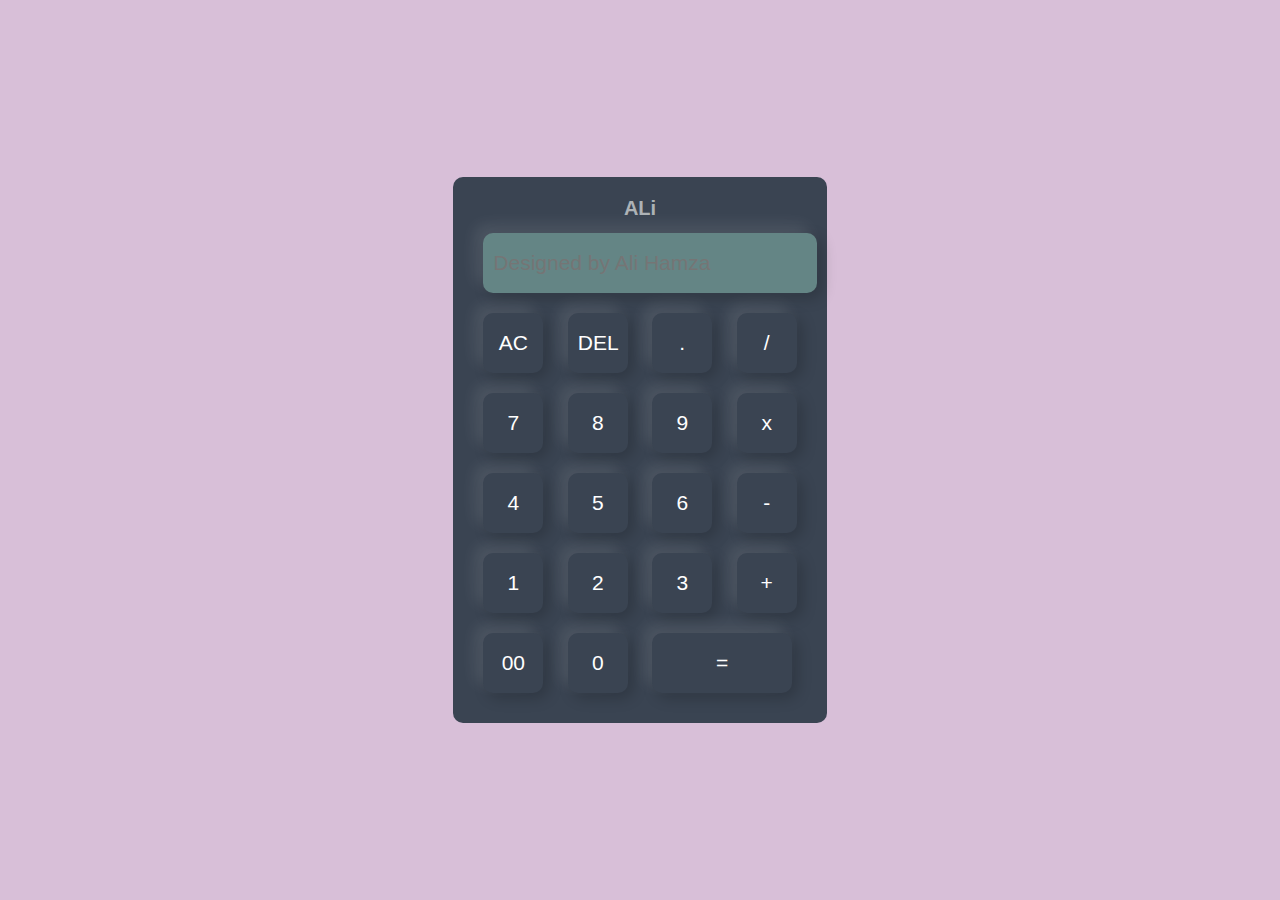
<file: index.html>
<!DOCTYPE html>
<html lang="en">
<head>
    <meta charset="UTF-8">
    <meta http-equiv="X-UA-Compatible" content="IE=edge">
    <meta name="viewport" content="width=device-width, initial-scale=1.0">
    <title>calculator</title>
    <link rel="stylesheet" href="calculator.css">

    <script>

        function sol()
        {
            let a=document.getElementById("disp").value;
            document.getElementById("disp").value=eval(a);
        
        }
    </script>
</head>
<body>
    <div class="container">
        <div class="calculator">

            <form action="">

                <div id="dis">
                    <h6 id="model">ALi</h6>
                    <input type="text" name="display" id="disp" placeholder="Designed by Ali Hamza" autofocus>
                </div>

                <div>
                    <input type="button" value="AC" id="op" onclick="display.value='' ">
                    <input type="button" value="DEL" id="op" onclick="display.value=display.value.toString().slice(0,-1)">
                    <input type="button" value="." onclick="display.value+='.' ">
                    <input type="button" value="/" id="op" onclick="display.value+='/' ">

                </div>

                <div>
                    <input type="button" value="7" onclick="document.getElementById('disp').value+='7' ">
                    <input type="button" value="8" onclick="display.value+='8' ">
                    <input type="button" value="9" onclick="display.value+='9' ">
                    <input type="button" value="x" id="op" onclick="display.value+='*' ">
                </div>

                
                <div>
                    <input type="button" value="4" onclick="display.value +='4' ">
                    <input type="button" value="5" onclick="display.value +='5' ">
                    <input type="button" value="6" onclick="display.value +='6' ">
                    <input type="button" value="-" id="op" onclick="display.value +='-' ">
                </div>
                
                <div>
                    <input type="button" value="1" onclick="display.value+='1' ">
                    <input type="button" value="2" onclick="display.value+='2' ">
                    <input type="button" value="3"  onclick="display.value+='3' ">
                    <input type="button" value="+" id="op"onclick="display.value+='+' ">
                </div>
                <div>
                    <input type="button" value="00" onclick="display.value+='00' ">
                    <input type="button" value="0" onclick="display.value+='0' ">
                    <input type="button" value="="  class="equal"  onclick="sol()">
                    
                </div>

            </form>
        </div>

    </div>
</body>
</html>
</file>
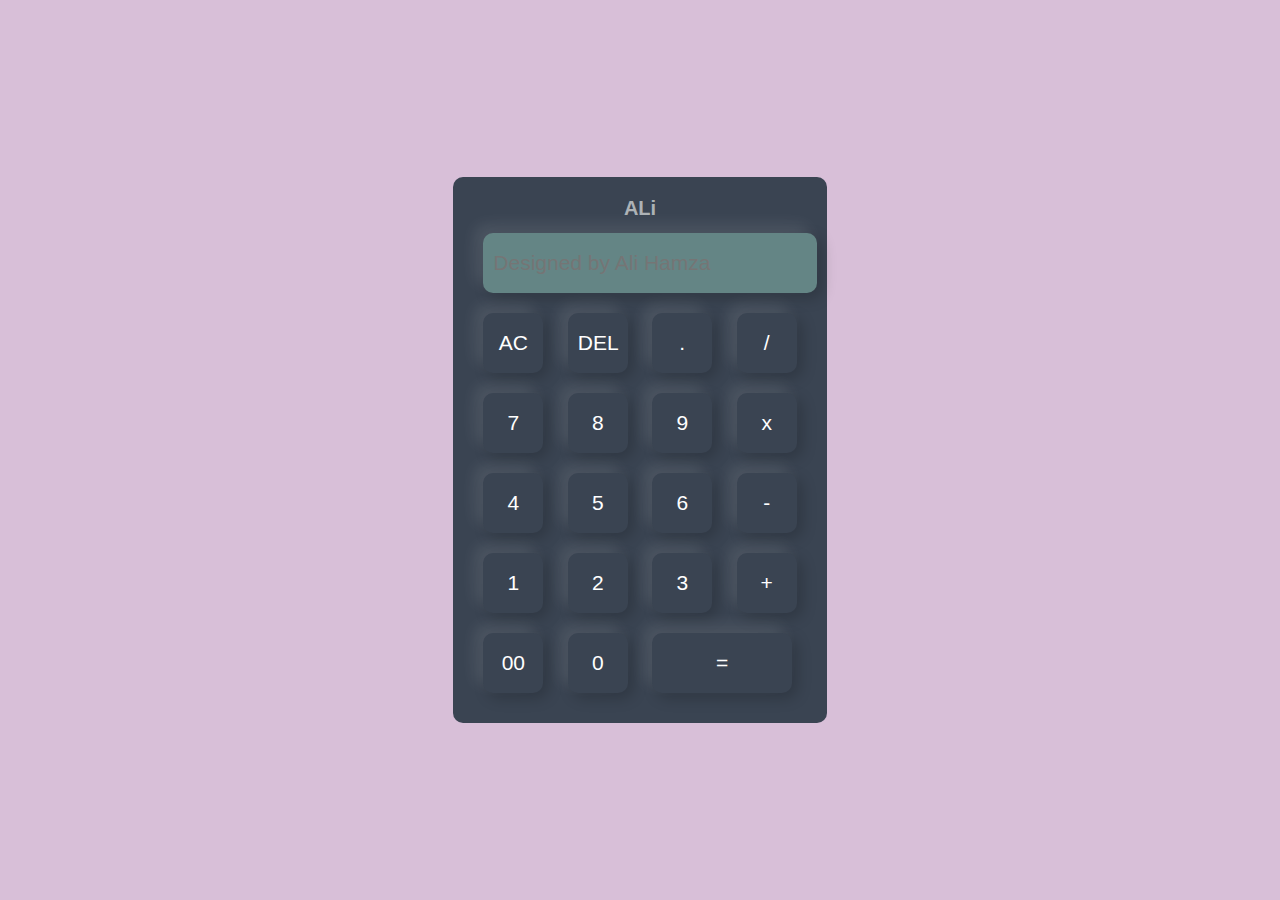
<file: Caclculator.html>
<!DOCTYPE html>
<html lang="en">
<head>
    <meta charset="UTF-8">
    <meta http-equiv="X-UA-Compatible" content="IE=edge">
    <meta name="viewport" content="width=device-width, initial-scale=1.0">
    <title>calculator</title>
    <link rel="stylesheet" href="calculator.css">

    <script>

        function sol()
        {
            let a=document.getElementById("disp").value;
            document.getElementById("disp").value=eval(a);
        
        }
    </script>
</head>
<body>
    <div class="container">
        <div class="calculator">

            <form action="">

                <div id="dis">
                    <h6 id="model">ALi</h6>
                    <input type="text" name="display" id="disp" placeholder="Designed by Ali Hamza" autofocus>
                </div>

                <div>
                    <input type="button" value="AC" id="op" onclick="display.value='' ">
                    <input type="button" value="DEL" id="op" onclick="display.value=display.value.toString().slice(0,-1)">
                    <input type="button" value="." onclick="display.value+='.' ">
                    <input type="button" value="/" id="op" onclick="display.value+='/' ">

                </div>

                <div>
                    <input type="button" value="7" onclick="document.getElementById('disp').value+='7' ">
                    <input type="button" value="8" onclick="display.value+='8' ">
                    <input type="button" value="9" onclick="display.value+='9' ">
                    <input type="button" value="x" id="op" onclick="display.value+='*' ">
                </div>

                
                <div>
                    <input type="button" value="4" onclick="display.value +='4' ">
                    <input type="button" value="5" onclick="display.value +='5' ">
                    <input type="button" value="6" onclick="display.value +='6' ">
                    <input type="button" value="-" id="op" onclick="display.value +='-' ">
                </div>
                
                <div>
                    <input type="button" value="1" onclick="display.value+='1' ">
                    <input type="button" value="2" onclick="display.value+='2' ">
                    <input type="button" value="3"  onclick="display.value+='3' ">
                    <input type="button" value="+" id="op"onclick="display.value+='+' ">
                </div>
                <div>
                    <input type="button" value="00" onclick="display.value+='00' ">
                    <input type="button" value="0" onclick="display.value+='0' ">
                    <input type="button" value="="  class="equal"  onclick="sol()">
                    
                </div>

            </form>
        </div>

    </div>
</body>
</html>
</file>
<file: calculator.css>
*{
    font-family: 'Franklin Gothic Medium', 'Arial Narrow', Arial, sans-serif;
    padding: 0%;
    margin: 0%;
    box-sizing: border-box;
}
.container
{
    height: 100vh;
    width: 100%;
    background-color: thistle;
    align-items: center;
    justify-content: center;
    display: flex;
}
.calculator{
        background:#3a4452 ;
        padding: 20px;
        border-radius: 10px;
        
}
.calculator h6{
    text-align: center;
    font-size: 20px;
    font-weight: bolder;
    color: rgb(173, 178, 182);
    display: block;
    padding-bottom: 3px;
    
   

}
.calculator form input{

    border:0;
    outline: 0;
    width: 60px;
    height: 60px;
    border-radius: 10px;
    padding: 10px;
    box-shadow:#3a4452;
    margin: 3px;
    font-size: 21px;
    box-shadow: -8px -8px 15px rgba(255, 255, 255, 0.1),5px 5px 15px rgba(0, 0, 0, 0.2);
    background: transparent;
    color: #fff;
    cursor: pointer;
    margin: 10px;
    

}

#dis input{
    background-color: rgb(100, 133, 133);
    width: 100%;
    margin-bottom: 10px;
}

div form .equal{
    width:140px;
}
div form .op{
    background-color: aqua;
    background:brown;
}
</file>
